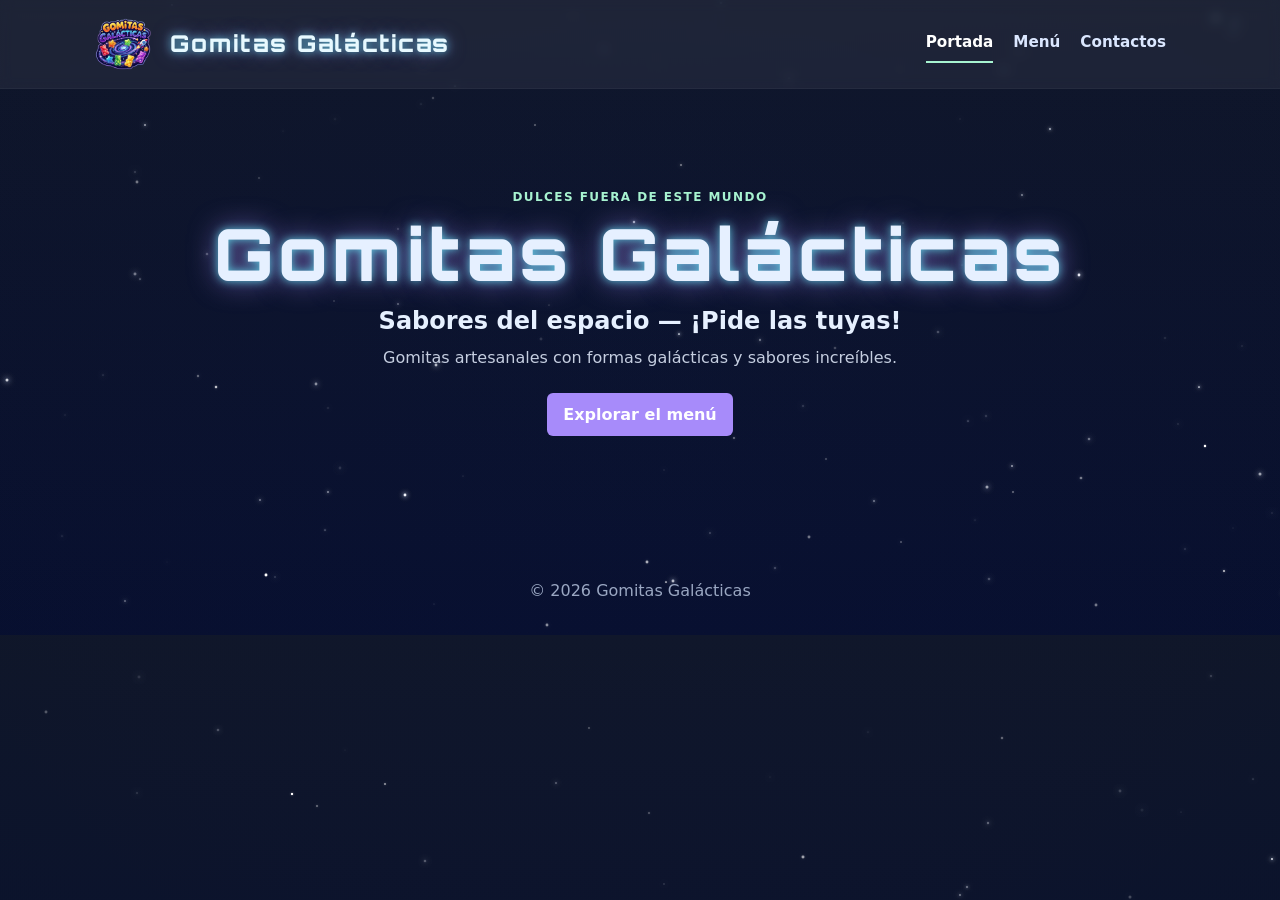
<file: index.html>
<!doctype html>
<html lang="es">
  <head>
    <meta charset="utf-8" />
    <meta name="viewport" content="width=device-width,initial-scale=1" />
    <title>Gomitas Galácticas — Tienda</title>
    <link rel="stylesheet" href="css/styles.css" />
  </head>
  <body>
    <canvas id="bg-canvas" aria-hidden="true"></canvas>
    <header class="site-header">
      <div class="container">
        <a href="index.html" class="brand">
          <img src="images/logo .png" alt="Gomitas Galácticas logo" class="brand-logo">
          <span class="brand-text">Gomitas Galácticas</span>
        </a>
        <nav class="main-nav" aria-label="Navegación principal">
          <a class="active" href="index.html" aria-current="page">Portada</a>
          <a href="menu.html">Menú</a>
          <a href="contactos.html">Contactos</a>
        </nav>
      </div>
    </header>

    <main class="container">
      <section class="hero page-section">
        <span class="eyebrow">Dulces fuera de este mundo</span>
        <h1>Gomitas Galácticas</h1>
        <h2>Sabores del espacio — ¡Pide las tuyas!</h2>
        <p>Gomitas artesanales con formas galácticas y sabores increíbles.</p>
        <a class="hero-link" href="menu.html">Explorar el menú</a>
      </section>

    </main>

    <footer class="site-footer">
      <div class="container">&copy; 2026 Gomitas Galácticas</div>
    </footer>

    <script src="js/background.js" defer></script>
  </body>
</html>
</file>
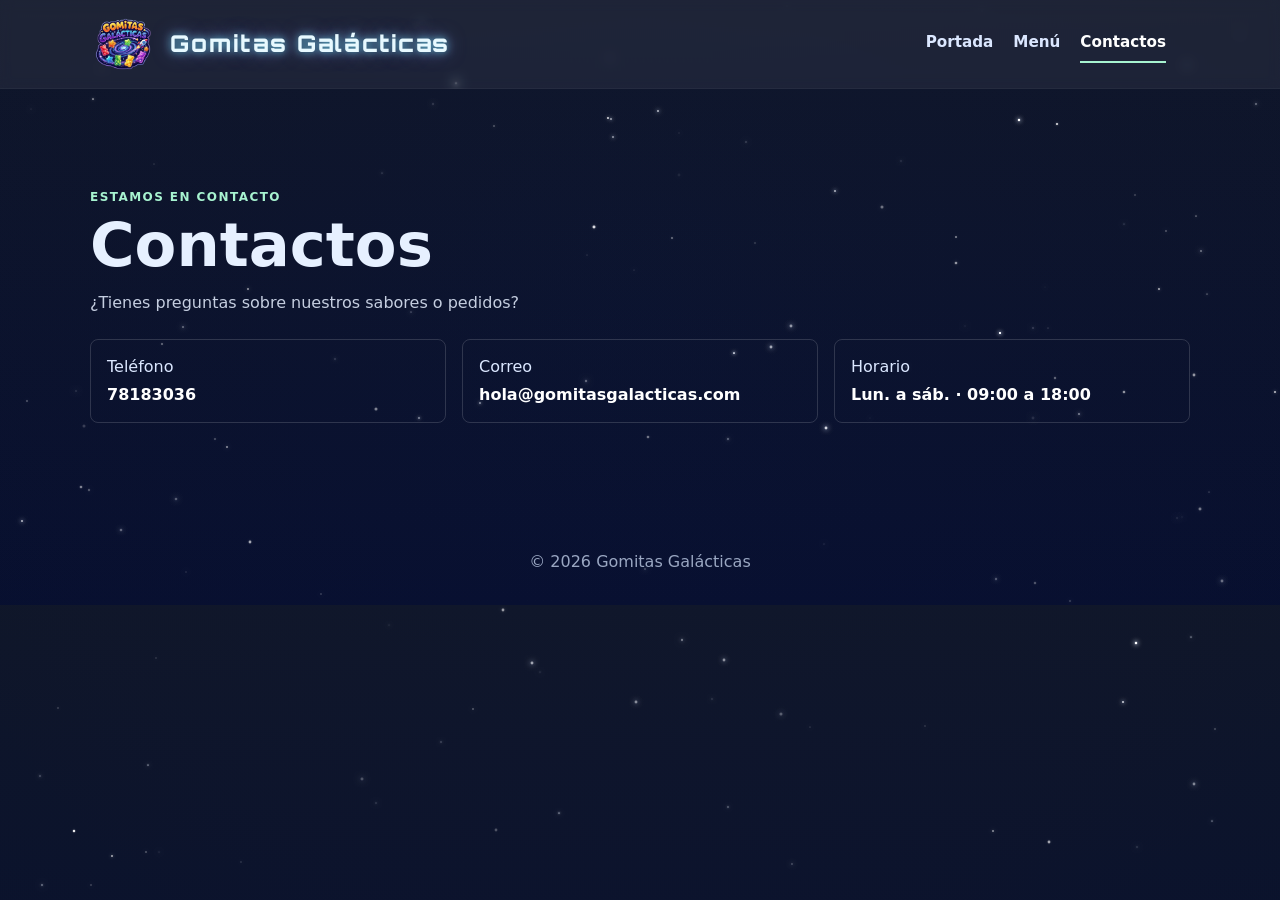
<file: contactos.html>
<!doctype html>
<html lang="es">
  <head>
    <meta charset="utf-8" />
    <meta name="viewport" content="width=device-width,initial-scale=1" />
    <title>Contactos | Gomitas Galácticas</title>
    <link rel="stylesheet" href="css/styles.css" />
  </head>
  <body>
    <canvas id="bg-canvas" aria-hidden="true"></canvas>
    <header class="site-header">
      <div class="container header-content">
        <a href="index.html" class="brand">
          <img src="images/logo .png" alt="Gomitas Galácticas logo" class="brand-logo">
          <span class="brand-text">Gomitas Galácticas</span>
        </a>
        <nav class="main-nav" aria-label="Navegación principal">
          <a href="index.html">Portada</a>
          <a href="menu.html">Menú</a>
          <a class="active" href="contactos.html" aria-current="page">Contactos</a>
        </nav>
      </div>
    </header>
    <main class="container">
      <section class="contact-section contact-page">
        <span class="eyebrow">Estamos en contacto</span>
        <h1>Contactos</h1>
        <p>¿Tienes preguntas sobre nuestros sabores o pedidos?</p>
        <div class="contact-grid">
          <a href="tel:+59178183036">Teléfono<br><strong>78183036</strong></a>
          <a href="mailto:hola@gomitasgalacticas.com">Correo<br><strong>hola@gomitasgalacticas.com</strong></a>
          <span>Horario<br><strong>Lun. a sáb. · 09:00 a 18:00</strong></span>
        </div>
      </section>
    </main>
    <footer class="site-footer"><div class="container">&copy; 2026 Gomitas Galácticas</div></footer>
    <script src="js/background.js" defer></script>
  </body>
</html>
</file>
<file: css/styles.css>
@import url('https://fonts.googleapis.com/css2?family=Orbitron:wght@500;700;800&display=swap');
:root{--accent:#6b5bfa;--bg:#fff;--muted:#666}
*{box-sizing:border-box}
html{overflow-x:hidden}
body{font-family:Inter,system-ui,Segoe UI,Roboto,"Helvetica Neue",Arial;line-height:1.4;margin:0;background:linear-gradient(180deg,#0f172a 0%,#071030 100%);color:#111;color:var(--text,#111);overflow-x:hidden}
.container{width:min(100% - 2rem,1100px);margin:0 auto;padding:1rem 0;position:relative;z-index:1}

/* Canvas de fondo galáctico (estrellas en movimiento) */
#bg-canvas{position:fixed;inset:0;width:100%;height:100%;z-index:0;pointer-events:none;display:block}
.site-header{position:relative;z-index:3;background:rgba(255,255,255,0.06);backdrop-filter:blur(6px);border-bottom:1px solid rgba(255,255,255,0.04)}
.site-header .container{display:grid;grid-template-columns:minmax(230px,1fr) auto auto;align-items:center;gap:1.5rem;min-height:82px}
.brand{display:flex;align-items:center;gap:0.75rem;text-decoration:none}
.brand-logo{height:56px;width:auto;display:block}
.brand-text{color:#e7f9ff;font-family:'Orbitron',sans-serif;font-size:1.45rem;font-weight:800;letter-spacing:0.08em;white-space:nowrap;text-shadow:0 0 8px rgba(103,232,249,.75),0 0 18px rgba(167,139,250,.55)}
.main-nav{display:flex;gap:1.25rem;align-items:center}
.main-nav a{color:#dbe7ff;text-decoration:none;font-weight:700;font-size:.95rem;padding:.45rem 0;border-bottom:2px solid transparent}
.main-nav a:hover,.main-nav a:focus{color:#fff;border-bottom-color:#a78bfa}
.main-nav a.active{color:#fff;border-bottom-color:#a7f3d0}
.cart-button{white-space:nowrap}
.logo{color:#fff;margin:0;font-size:1.25rem}
.page-section{scroll-margin-top:1rem}
.hero{color:#e6f0ff;padding:5rem 0 4rem;text-align:center}
.eyebrow{color:#a7f3d0;text-transform:uppercase;font-size:.75rem;font-weight:800;letter-spacing:.12em}
.hero h1{margin:.5rem 0;font-family:'Orbitron',sans-serif;font-size:clamp(2.4rem,7vw,4.5rem);font-weight:800;letter-spacing:.06em;line-height:1.08;text-shadow:0 0 10px rgba(103,232,249,.8),0 0 28px rgba(167,139,250,.7)}
.hero h2{margin:.75rem 0 .5rem}
.hero p{max-width:560px;margin:0 auto 1.5rem;color:#c5cee0}
.hero-link{display:inline-block;background:#a78bfa;color:#fff;padding:.65rem 1rem;border-radius:6px;text-decoration:none;font-weight:700}
.page-heading{color:#e6f0ff;padding:3rem 0 2rem}
.page-heading h1,.contact-page h1{margin:.5rem 0;font-size:clamp(2.2rem,6vw,3.8rem);line-height:1}
.page-heading p{color:#c5cee0}
.section-title{color:#e6f0ff;margin-bottom:1rem}
.grid{display:grid;grid-template-columns:repeat(3,minmax(0,1fr));gap:1.25rem}
.card{display:flex;flex-direction:column;background:linear-gradient(180deg,rgba(255,255,255,0.1),rgba(255,255,255,0.035));padding:1rem;border:1px solid rgba(255,255,255,0.12);border-radius:8px;color:#fff;transition:transform .2s ease,border-color .2s ease}
.card:hover{transform:translateY(-4px);border-color:rgba(255,255,255,0.4)}
.card img{width:100%;aspect-ratio:16 / 10;height:auto;object-fit:cover;border-radius:6px}
.card h4{margin:.75rem 0 .35rem;font-size:1.1rem}
.card p{min-height:2.8em;margin:0;color:#c5cee0}
.card .price{font-weight:800;font-size:1.15rem;margin:.8rem 0}
.card .product-status{display:inline-block;margin-top:auto;padding-top:.8rem;color:#9ee6b8;font-size:.9rem;font-weight:600}
.cart{position:absolute;right:1rem;top:calc(100% + .75rem);width:min(400px,calc(100vw - 2rem));max-height:calc(100vh - 6rem);overflow:auto;background:#fff;padding:1rem;border-radius:8px;box-shadow:0 8px 24px rgba(2,6,23,.6);color:#111;z-index:4}
.hidden{display:none}
.cart-actions{display:flex;justify-content:space-between;align-items:center;gap:1rem;margin-top:.75rem;flex-wrap:wrap}
.cart-buttons{display:flex;gap:.5rem;flex-wrap:wrap;justify-content:flex-end}
#cart-items{list-style:none;padding:0;margin:0}
#cart-items li{border:1px solid #eee;padding:.45rem .6rem;margin-bottom:.35rem;border-radius:6px;display:grid;grid-template-columns:minmax(0,1fr) auto auto auto;gap:.4rem;align-items:center;background:#fbfbfb}
.item-name{min-width:0;font-weight:600;white-space:nowrap;overflow:hidden;text-overflow:ellipsis}
.qty-controls{display:flex;align-items:center;gap:.25rem}
.qty-controls button{padding:.15rem .4rem;min-height:2rem}
.price-line{font-weight:700}
.remove-product{background:transparent;color:#b42318;padding:0;font-size:.8rem;min-height:2rem;text-align:right}
.empty-cart{display:block!important;color:#666;text-align:center}
.cart-buttons button:last-child{background:#ef4444}
.contact-section{margin-top:4rem;padding:3rem 0;border-top:1px solid rgba(255,255,255,.14);color:#e6f0ff}
.contact-page{margin-top:2rem;border-top:0}
.contact-section h3{margin:.4rem 0;font-size:2rem}
.contact-section p{color:#c5cee0}
.contact-grid{display:grid;grid-template-columns:repeat(3,1fr);gap:1rem;margin-top:1.5rem}
.contact-grid a,.contact-grid span{padding:1rem;border:1px solid rgba(255,255,255,.15);border-radius:8px;color:#dbe7ff;text-decoration:none}
.contact-grid strong{display:inline-block;margin-top:.35rem;color:#fff;overflow-wrap:anywhere}
label{display:block;margin:0.5rem 0}
input{width:100%;min-width:0;padding:0.5rem;margin-top:0.25rem;border-radius:6px;border:1px solid #ddd;font:inherit}
button{background:var(--accent);color:#fff;border:0;padding:0.5rem 0.75rem;border-radius:6px;cursor:pointer}
button,.hero-link{min-height:2.5rem}
footer{color:#9aa7c2;text-align:center;padding:1rem 0;margin-top:2rem}

@media (max-width:760px){
	.grid{grid-template-columns:repeat(2,minmax(0,1fr))}
	.site-header .container{grid-template-columns:minmax(0,1fr) auto;gap:.75rem;min-height:0}
	.site-header .main-nav{grid-column:1 / -1;grid-row:2;width:100%;justify-content:space-between;gap:.75rem}
	.site-header .cart-button{grid-column:2;grid-row:1}
	.brand{min-width:0}
	.brand-text{overflow:hidden;text-overflow:ellipsis}
	.cart{top:calc(100% + .5rem);right:0;width:min(400px,calc(100vw - 2rem));max-height:calc(100vh - 5rem)}
}

@media (max-width:600px){
	.grid{grid-template-columns:1fr}
	.brand-logo{height:40px}
	.brand-text{font-size:1.05rem}
	.hero{padding:3.5rem 0 3rem}
	.page-heading{padding:2rem 0 1.5rem}
	.contact-section{margin-top:2rem;padding:2rem 0}
	.main-nav{font-size:.9rem}
	.cart-actions{align-items:stretch;flex-direction:column}
	.cart-buttons{justify-content:stretch}
	.cart-buttons button{flex:1}
}
</file>
